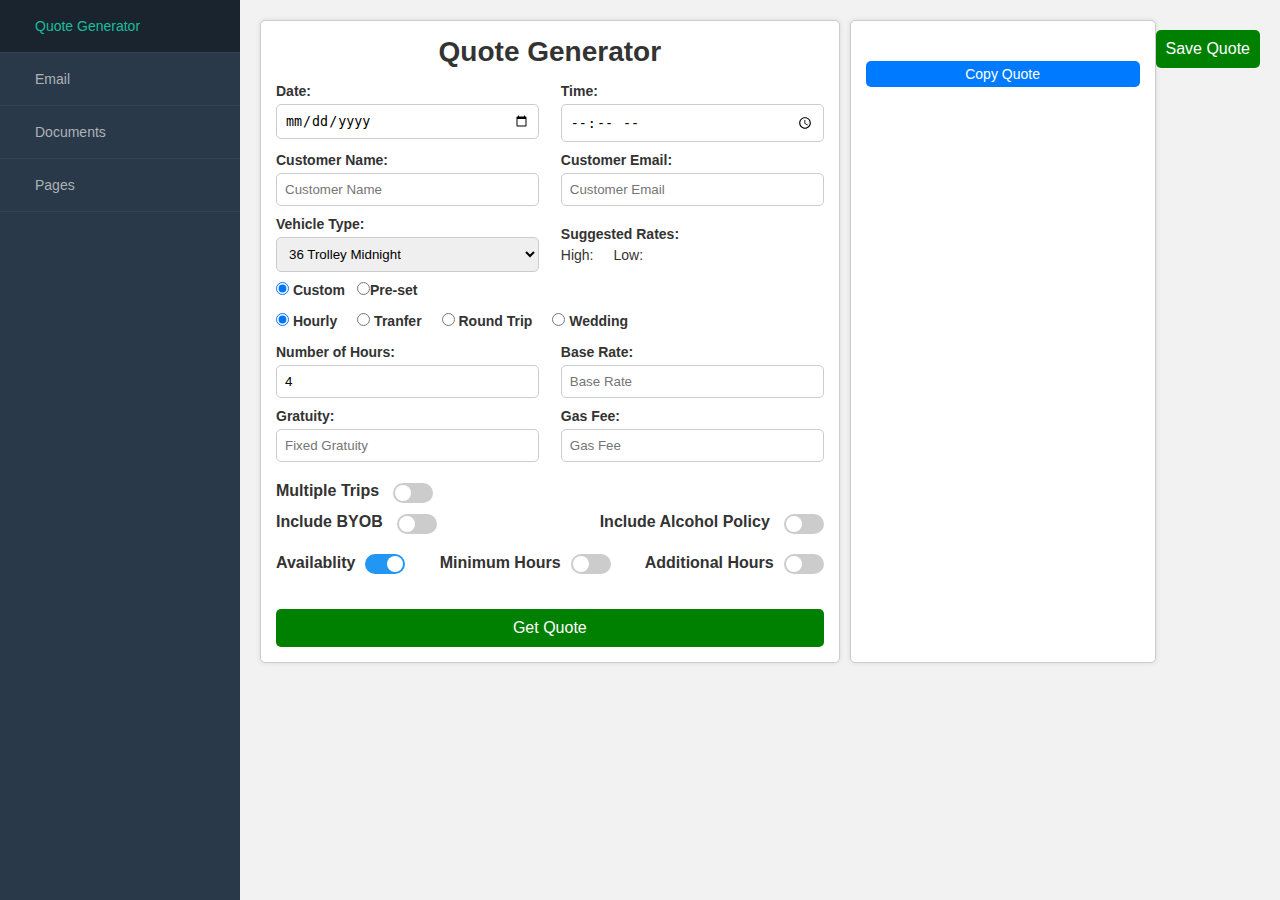
<file: index.html>
<!DOCTYPE html>
<html lang="en">
  <head>
    <meta charset="UTF-8" />
    <meta name="viewport" content="width=device-width, initial-scale=1.0" />
    <title>WTG QUOTE GENERATOR</title>

    <link rel="stylesheet" href="css/navigation.css" />
    <link
      rel="stylesheet"
      href="https://cdnjs.cloudflare.com/ajax/libs/font-awesome/6.6.0/css/all.min.css"
      integrity="sha512-Kc323vGBEqzTmouAECnVceyQqyqdsSiqLQISBL29aUW4U/M7pSPA/gEUZQqv1cwx4OnYxTxve5UMg5GT6L4JJg=="
      crossorigin="anonymous"
      referrerpolicy="no-referrer"
    />
    <link rel="stylesheet" href="css/quote.css" />
  </head>
  <body>
    <div class="container">
      <sidebar></sidebar>
      <main class="content">
        <section class="quote-generator">
          <div class="quote-container">
            <h1>Quote Generator</h1>

            <div class="form-group inline-fields">
              <div>
                <label for="date">Date:</label>
                <input type="date" id="date" placeholder="Date" required />
              </div>
              <div id="time-wrapper">
                <label for="time">Time:</label>
                <input type="time" id="time" placeholder="Time" required />
              </div>
            </div>

            <div class="form-group inline-fields">
              <div>
                <label for="name">Customer Name:</label>
                <input
                  type="text"
                  id="name"
                  placeholder="Customer Name"
                  required
                />
              </div>
              <div>
                <label for="email">Customer Email:</label>
                <input
                  type="email"
                  id="email"
                  placeholder="Customer Email"
                  required
                />
              </div>
            </div>

            <!-- Add this inside the form-group for trip-type -->
            <div
              id="wedding-package-group"
              class="form-group"
              style="display: none"
            >
              <label for="wedding-package">Wedding Package:</label>
              <select id="wedding-package">
                <option value="small">Small Group</option>
                <option value="medium">Medium Group</option>
                <option value="large">Large Group</option>
              </select>
            </div>

            <div class="fleetAndRates inline-fields">
              <div class="form-group">
                <label for="vehicle">Vehicle Type:</label>
                <select id="vehicle">
                  <optgroup label="Trolley">
                    <option value="trolley_midnight_36">
                      36 Trolley Midnight
                    </option>
                    <option value="trolley_fusion_30">30 Trolley Fusion</option>
                    <option value="trolley_bliss_30">30 Trolley Bliss</option>
                    <option value="trolley_classic_30">
                      30 Trolley Classic
                    </option>
                    <option value="trolley_festive_24">
                      24 Trolley Festive
                    </option>
                  </optgroup>
                  <optgroup label="Party Bus">
                    <option value="partybus_dove_40">
                      40 Party Bus - Dove
                    </option>
                    <option value="partybus_nightrider_30">
                      30 Party Bus - Night Rider
                    </option>
                    <option value="partybus_eagle_25">
                      25 Party Bus - Eagle
                    </option>
                    <option value="partybus_whitehawk_20">
                      20 Party Bus - White Hawk
                    </option>
                  </optgroup>
                  <optgroup label="Limo Van">
                    <option value="ford_transit_limo">
                      15 Ford Transit Limo
                    </option>
                    <option value="sprinter_shuttle_van">
                      14 Sprinter Shuttle Van
                    </option>
                  </optgroup>
                  <optgroup label="Coach Bus">
                    <option value="coach_bus_super">
                      50 Coach Bus - Super
                    </option>
                    <option value="coach_bus_corporate">
                      40 Coach Bus - Corporate
                    </option>
                    <option value="coach_bus_crystal">
                      25 Coach Bus - Crystal
                    </option>
                    <option value="coach_bus_rentals">56 Motor Coach</option>
                  </optgroup>
                  <optgroup label="Pink Limo">
                    <option value="pink_hummer_h2">18 Pink Hummer H2</option>
                    <option value="pink_chrysler_300">
                      10 Pink Chrysler 300
                    </option>
                  </optgroup>
                  <optgroup label="SUV Stretch Limo">
                    <option value="hummer_h2_stretch_limo">
                      18 Hummer H2 Stretch Limo
                    </option>
                  </optgroup>
                  <optgroup label="Sedan Stretch Limo">
                    <option value="chrysler_300_limo">
                      10 Chrysler 300 Limo
                    </option>
                    <option value="lincoln_mkt_limo">8 Lincoln MKT Limo</option>
                  </optgroup>
                  <optgroup label="SUV">
                    <option value="lincoln_navigator">
                      6 Lincoln Navigator
                    </option>
                    <option value="cadillac_escalade">
                      6 Cadillac Escalade
                    </option>
                    <option value="chevrolet_suburban">
                      6 Chevrolet Suburban
                    </option>
                  </optgroup>
                  <optgroup label="Sedan">
                    <option value="lincoln_mkz">3 Lincoln MKZ</option>
                  </optgroup>
                  <optgroup label="Christmas Trolley">
                    <option value="christmas_trolley">Christmas Trolley</option>
                  </optgroup>
                </select>
              </div>

              <div class="form-group" id="vehicle-rates">
                <p class="rate-display">
                  <strong>Suggested Rates:</strong>
                  <span id="selected-day"></span>
                </p>
                <div id="min-max-rates">
                  <p>High: <span id="max-rate"></span></p>
                  <p>Low: <span id="min-rate"></span></p>
                </div>
              </div>
            </div>

            <div class="form-group quote-type">
              <label>
                <input type="radio" name="quote-type" value="custom" checked />
                Custom
              </label>
              <label>
                <input type="radio" name="quote-type" value="preset" />Pre-set
              </label>
            </div>

            <div class="form-group trip-type">
              <label>
                <input type="radio" name="trip-type" value="hourly" checked />
                Hourly
              </label>
              <label>
                <input type="radio" name="trip-type" value="one-way" /> Tranfer
              </label>
              <label>
                <input type="radio" name="trip-type" value="two-way" /> Round
                Trip
              </label>
              <label>
                <input type="radio" name="trip-type" value="wedding" /> Wedding
              </label>
            </div>

            <div id="slider-perset">
              <!-- Slider Input -->
              <input type="range" id="slider" min="0" max="10" value="0" />
          
            
              <!-- Labels for the slider steps -->
              <div id="slider-steps"></div>
            </div>
            
          

            <div
              id="preset-quote-alcohol-policy"
              class="form-group alcohol-policy"
            >
              <label for="include-alcohol-policy-switch" class="switch-label"
                >Include Alcohol Policy</label
              >
              <label class="switch">
                <input type="checkbox" id="include-alcohol-policy" />
                <span class="slider"></span>
              </label>
            </div>

            <div
              id="custom-quote-fields"
              class="form-group"
              style="display: none"
            >
              <div class="form-group inline-fields">
                <div>
                  <label for="hours">Number of Hours:</label>
                  <input type="number" id="hours" min="4" value="4" />
                </div>
                <div id="base-rate">
                  <label for="custom-base-rate">Base Rate:</label>
                  <input
                    type="number"
                    id="custom-base-rate"
                    placeholder="Base Rate"
                  />
                </div>
              </div>
              <div class="form-group inline-fields">
              <div class="form-group">
                <label for="fixed-gratuity">Gratuity:</label>
                <input
                  type="number"
                  id="fixed-gratuity"
                  placeholder="Fixed Gratuity"
                />
              </div>

              <div>
              <label for="custom-gas-fee">Gas Fee:</label>
              <input type="number" id="custom-gas-fee" placeholder="Gas Fee" />
            </div>
              </div>

              

            </div>

            <div id="multiple-vehicle-switch-fields">
              <!-- Additional Hours Toggle -->
              <label for="multiple-vehicle-switch" class="switch-label"
                >Multiple Trips</label
              >
              <label class="switch">
                <input type="checkbox" id="include-multiple-opitons" />
                <span class="slider"></span>
              </label>

              <div id="multiple-vehile-fields" style="display: none">
                <div class="inline-fields">
                  <div>
                    <label for="time">Time:</label>
                    <input
                      type="time"
                      id="time-option-two"
                      placeholder="Time"
                      required
                    />
                  </div>
                  <div class="form-group">
                    <label for="vehicle">Vehicle Type:</label>
                    <select id="vehicle-option-two">
                      <optgroup label="Trolley">
                        <option value="trolley_midnight_36">
                          36 Trolley Midnight
                        </option>
                        <option value="trolley_fusion_30">
                          30 Trolley Fusion
                        </option>
                        <option value="trolley_bliss_30">
                          30 Trolley Bliss
                        </option>
                        <option value="trolley_classic_30">
                          30 Trolley Classic
                        </option>
                        <option value="trolley_festive_24">
                          24 Trolley Festive
                        </option>
                      </optgroup>
                      <optgroup label="Party Bus">
                        <option value="partybus_dove_40">
                          40 Party Bus - Dove
                        </option>
                        <option value="partybus_nightrider_30">
                          30 Party Bus - Night Rider
                        </option>
                        <option value="partybus_eagle_25">
                          25 Party Bus - Eagle
                        </option>
                        <option value="partybus_whitehawk_20">
                          20 Party Bus - White Hawk
                        </option>
                      </optgroup>
                      <optgroup label="Limo Van">
                        <option value="ford_transit_limo">
                          15 Ford Transit Limo
                        </option>
                        <option value="sprinter_shuttle_van">
                          14 Sprinter Shuttle Van
                        </option>
                      </optgroup>
                      <optgroup label="Coach Bus">
                        <option value="coach_bus_super">
                          50 Coach Bus - Super
                        </option>
                        <option value="coach_bus_corporate">
                          40 Coach Bus - Corporate
                        </option>
                        <option value="coach_bus_crystal">
                          25 Coach Bus - Crystal
                        </option>
                        <option value="coach_bus_rentals">
                          56 Motor Coach
                        </option>
                      </optgroup>
                      <optgroup label="Pink Limo">
                        <option value="pink_hummer_h2">
                          18 Pink Hummer H2
                        </option>
                        <option value="pink_chrysler_300">
                          10 Pink Chrysler 300
                        </option>
                      </optgroup>
                      <optgroup label="SUV Stretch Limo">
                        <option value="hummer_h2_stretch_limo">
                          18 Hummer H2 Stretch Limo
                        </option>
                      </optgroup>
                      <optgroup label="Sedan Stretch Limo">
                        <option value="chrysler_300_limo">
                          10 Chrysler 300 Limo
                        </option>
                        <option value="lincoln_mkt_limo">
                          8 Lincoln MKT Limo
                        </option>
                      </optgroup>
                      <optgroup label="SUV">
                        <option value="lincoln_navigator">
                          6 Lincoln Navigator
                        </option>
                        <option value="cadillac_escalade">
                          6 Cadillac Escalade
                        </option>
                        <option value="chevrolet_suburban">
                          6 Chevrolet Suburban
                        </option>
                      </optgroup>
                      <optgroup label="Sedan">
                        <option value="lincoln_mkz">3 Lincoln MKZ</option>
                      </optgroup>
                      <optgroup label="Christmas Trolley">
                        <option value="christmas_trolley">
                          Christmas Trolley
                        </option>
                      </optgroup>
                    </select>
                  </div>
                </div>

                <div class="form-group inline-fields">
                  <div>
                    <label for="hours">Number of Hours:</label>
                    <input
                      type="number"
                      id="hours-option-two"
                      min="4"
                      value="4"
                    />
                  </div>
                  <div id="base-rate">
                    <label for="custom-base-rate">Base Rate:</label>
                    <input
                      type="number"
                      id="custom-base-rate-option-two"
                      placeholder="Base Rate"
                    />
                  </div>
                </div>

                <div class="form-group inline-fields">
                <div class="form-group">
                  <label for="fixed-gratuity">Gratuity:</label>
                  <input
                    type="number"
                    id="fixed-gratuity-option-two"
                    placeholder="Fixed Gratuity"
                  />
                </div>
                
                <div class="form-group">
                  <label for="custom-gas-fee">Gas Fee:</label>
                  <input
                    type="number"
                    id="custom-gas-fee-option-two"
                    placeholder="Gas Fee"
                  />
                </div>
                </div>


              </div>
            </div>

            <div id="custom-quote-hours-byob">
              <div class="in-line-content byob-policy">
                <!-- BYOB Toggle -->
                <div id="includeByob">
                  <label
                    for="include-byob-switch"
                    class="switch-label byob-switch"
                    >Include BYOB</label
                  >
                  <label class="switch">
                    <input type="checkbox" id="include-byob" />
                    <span class="slider"></span>
                  </label>
                </div>

                <div id="byob-fields" style="display: none">
                  <div class="inline-fields">
                    <input
                      type="number"
                      id="custom-byob-hours"
                      placeholder="BYOB Hours"
                    />
                    <input
                      type="number"
                      id="custom-rate-byob"
                      placeholder="BYOB Rate"
                    />
                  </div>
                </div>

                <div class="alcohol-policy">
                  <label
                    for="include-alcohol-policy-switch"
                    class="switch-label"
                    >Include Alcohol Policy</label
                  >
                  <label class="switch">
                    <input type="checkbox" id="include-alcohol-policy-custom" />
                    <span class="slider"></span>
                  </label>
                </div>
              </div>
              <div class="in-line-content">
                <div class="vehicle-availability in-line-switch">
                  <label for="vehicle-available-switch" class="switch-label"
                    >Availablity</label
                  >
                  <label class="switch">
                    <input type="checkbox" id="vehicle-available" checked />
                    <span class="slider"></span>
                  </label>
                </div>

                <div
                  class="form-group min-hours-policy in-line-switch"
                  id="include-min-hours-policy-div"
                >
                  <label
                    for="include-min-hours-policy-switch"
                    class="switch-label"
                    >Minimum Hours</label
                  >
                  <label class="switch">
                    <input type="checkbox" id="include-min-hours-policy" />
                    <span class="slider"></span>
                  </label>
                </div>

                <!-- Additional Hours Toggle -->
                 <div id="additional-hours-fields-wrapper">
                <div class="in-line-switch">
                  <label
                    for="include-additional-hours-switch"
                    class="switch-label"
                    >Additional Hours</label
                  >
                  <label class="switch">
                    <input type="checkbox" id="include-additional-hours" />
                    <span class="slider"></span>
                  </label>
                </div>
                <div id="additional-hours-fields" style="display: none">
                  <div class="inline-fields">
                    <input
                      type="number"
                      id="custom-additional-hours"
                      placeholder="Hours"
                    />
                    <input
                      type="number"
                      id="custom-rate-additional"
                      placeholder="Rate"
                    />
                  </div>
                </div>
              </div>
              </div>
            </div>
            <div class="form-group byob-switch" id="includeByobAlchol">
              <label for="include-alcohol-switch" class="switch-label"
                >Include BYOB (Alcohol)</label
              >
              <label class="switch">
                <input type="checkbox" id="include-alcohol" />
                <span class="slider"></span>
              </label>
            </div>

            <button onclick="calculateQuote()">Get Quote</button>
          </div>

          <div class="result-section">
            <div class="result" id="result"></div>
            <div class="copy-btn">
              <button onclick="copyToClipboard()">Copy Quote</button>
            </div>
          </div>
          <!-- Place this button in your result section after generating the quote -->
          <div class="save-btn">
            <button id="save-quote-btn" onclick="saveQuote()">
              Save Quote
            </button>
          </div>
        </section>
      </main>
    </div>
    <script src="script/quote.js"></script>
    <script src="script/loadSidebar.js"></script>
  </body>
</html>
</file>
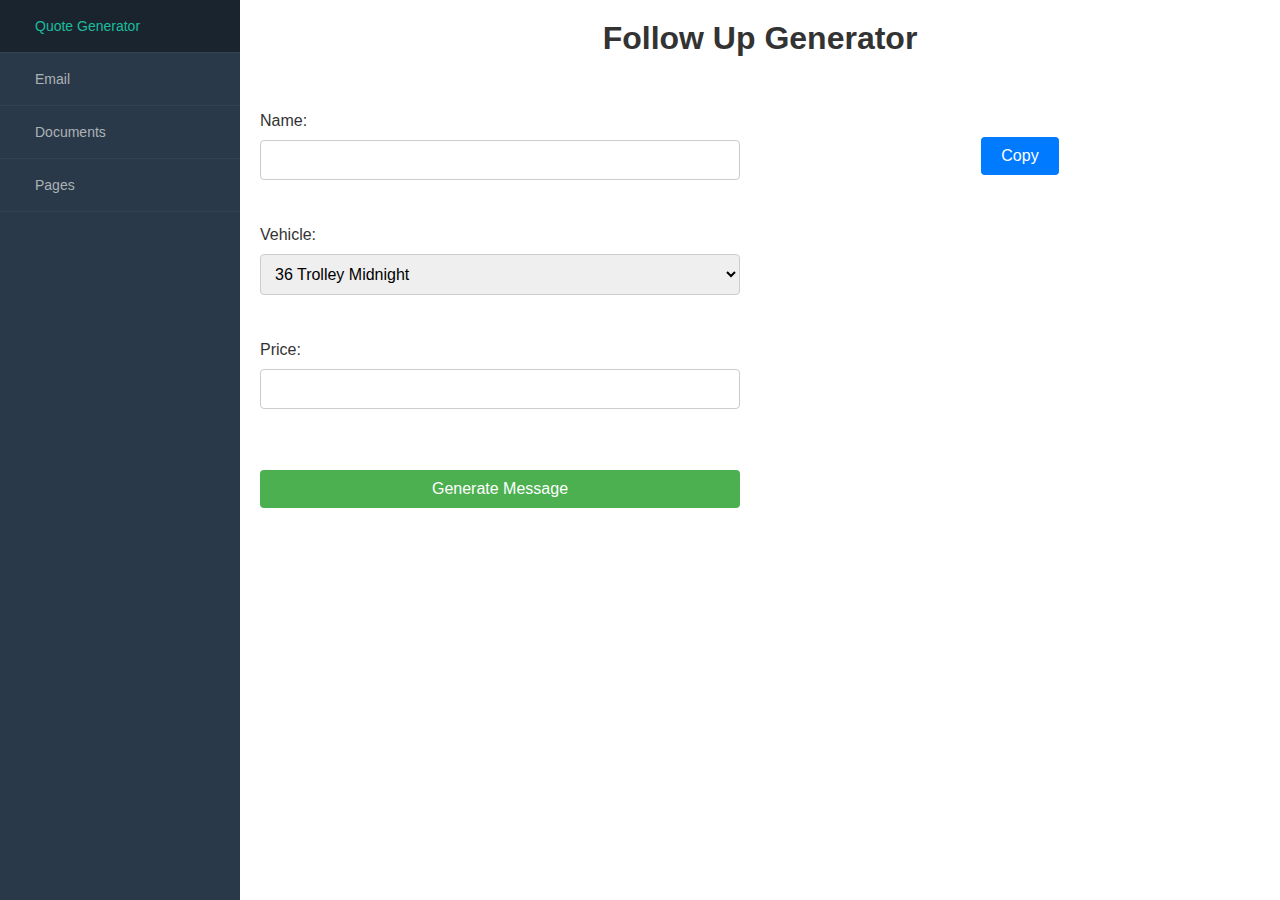
<file: follow-up.html>
<!DOCTYPE html>
<html lang="en">
<head>
  <meta charset="UTF-8">
  <meta name="viewport" content="width=device-width, initial-scale=1.0">
  <title>Follow Up Generator</title>
  <link rel="stylesheet" href="css/navigation.css">
  <link rel="stylesheet" href="https://cdnjs.cloudflare.com/ajax/libs/font-awesome/6.6.0/css/all.min.css" integrity="sha512-Kc323vGBEqzTmouAECnVceyQqyqdsSiqLQISBL29aUW4U/M7pSPA/gEUZQqv1cwx4OnYxTxve5UMg5GT6L4JJg==" crossorigin="anonymous" referrerpolicy="no-referrer" />
  <link rel="stylesheet" href="css/followUp.css">

</head>
<body>
  <div class="container"> 
    <sidebar></sidebar>
    <main class="content">
      <h1>Follow Up Generator</h1>
      <div class="row">
        <form class="form-section" onsubmit="generateMessage(); return false;">
          <label for="name">Name:</label>
          <input type="text" id="name" required><br><br>
    
          <label for="vehicle">Vehicle:</label>
          <select id="vehicle">
            <optgroup label="Trolley">
                <option value="trolley_midnight_36">36 Trolley Midnight</option>
                <option value="trolley_fusion_30">30 Trolley Fusion</option>
                <option value="trolley_bliss_30">30 Trolley Bliss</option>
                <option value="trolley_classic_30">30 Trolley Classic</option>
                <option value="trolley_festive_24">24 Trolley Festive</option>
            </optgroup>
            <optgroup label="Party Bus">
                <option value="partybus_dove_40">40 Party Bus - Dove</option>
                <option value="partybus_nightrider_30">30 Party Bus - Night Rider</option>
                <option value="partybus_eagle_25">25 Party Bus - Eagle</option>
                <option value="partybus_whitehawk_20">20 Party Bus - White Hawk</option>
            </optgroup>
            <optgroup label="Limo Van">
                <option value="ford_transit_limo">15 Ford Transit Limo</option>
                <option value="sprinter_shuttle_van">14 Sprinter Shuttle Van</option>
            </optgroup>
            <optgroup label="Coach Bus">
              <option value="coach_bus_super">50 Coach Bus - Super</option>
              <option value="coach_bus_corporate">40 Coach Bus - Corporate</option>
              <option value="coach_bus_crystal">25 Coach Bus - Crystal</option>
              <option value="coach_bus_rentals">56 Motor Coach</option>
          </optgroup>
            <optgroup label="Pink Limo">
              <option value="pink_hummer_h2">18 Pink Hummer H2</option>
              <option value="pink_chrysler_300">10 Pink Chrysler 300</option>
            </optgroup>
            <optgroup label="SUV Stretch Limo">
                <option value="hummer_h2_stretch_limo">18 Hummer H2 Stretch Limo</option>
            </optgroup>
            <optgroup label="Sedan Stretch Limo">
                <option value="chrysler_300_limo">10 Chrysler 300 Limo</option>
                <option value="lincoln_mkt_limo">8 Lincoln MKT Limo</option>
            </optgroup>
            <optgroup label="SUV">
                <option value="lincoln_navigator">6 Lincoln Navigator</option>
                <option value="cadillac_escalade">6 Cadillac Escalade</option>
                <option value="chevrolet_suburban">6 Chevrolet Suburban</option>
            </optgroup>
            <optgroup label="Sedan">
                <option value="lincoln_mkz">3 Lincoln MKZ</option>
            </optgroup>
            <optgroup label="Christmas Trolley">
                <option value="christmas_trolley">Christmas Trolley</option>
            </optgroup>
          </select><br><br>
    
          <label for="price">Price:</label>
          <input type="number" step="0.01" id="price" required><br><br>
    
          <input type="submit" value="Generate Message">
        </form>
    
        <div class="output-section">
          <pre id="output"></pre>
          <button onclick="copyMessage()" class="btn-copy">Copy</button>
        </div>
      </div>
    </main>
    
  </div>
  <script src="script/loadSidebar.js"></script>
  <script src="script/followUp.js"></script>
</body>
</html>
</file>
<file: css/quote.css>
/* General Styles */
body {
    font-family: Arial, sans-serif;
    margin: 0;
    background-color: #f2f2f2;
    color: #333;
    font-size: 14px;
    padding: 0 !important;
}

p {
    margin: 0;
}
.trip-type{
    display: flex;
    gap: 20px;
}
.quote-generator {
    display: flex;
    flex-direction: row;
    justify-content: center;
}

@media (max-width: 991px) {
    .quote-generator {
        flex-direction: column;
        justify-content: center;
    }   
}

.quote-container, .result-section {
    max-width: 600px;
    padding: 15px;
    border: 1px solid #ccc;
    border-radius: 8px;
    background-color: #fff;
    box-shadow: 0px 0px 5px rgba(0, 0, 0, 0.1);
}

.quote-container {
    flex: 2;
    margin-right: 10px;
}

.result-section {
    flex: 1;
}
.quote-price {
    border: 1px solid #e0e0e0; /* Lighter border for a clean look */
    border-radius: 10px; /* Slightly increased border-radius for a softer edge */
    background-color: #f9f9f9; /* Very light grey background for subtle distinction */
    padding: 20px; /* More padding for a spacious layout */
    box-shadow: 0px 4px 8px rgba(0, 0, 0, 0.1); /* Soft shadow for a slight elevation effect */
    margin-top: 20px;
}
.quote-price ul{
    margin-left: 20px;
}

.quote-container h1, .result-section h1 {
    text-align: center;
    color: #333;
    margin-bottom: 15px;
}

.form-group {
    margin-bottom: 10px;
}

.form-group label {
    display: block;
    margin-bottom: 5px;
    font-weight: bold;
}

.form-group input, .form-group select {
    width: 100%;
    padding: 8px;
    border: 1px solid #ccc;
    border-radius: 5px;
    box-sizing: border-box;
}

button {
    width: 100%;
    padding: 10px;
    background-color: green;
    color: white;
    border: none;
    border-radius: 5px;
    font-size: 16px;
    cursor: pointer;
    margin-top: 10px;
}

button:hover {
    background-color: darkgreen;
}

.result, .intro-para, .quote-info, .copy-btn {
    margin-top: 15px;
}

.intro-para {
    padding-bottom: 15px;
    font-size: 14px;
}

.vehicle-name {
    font-size: 22px;
    font-weight: bold;
    color: black;
    margin: 0;
}

.vehicle-name-link {
    display: flex;
    align-items: center;
    margin-top: 10px;
    flex-wrap: wrap;
}

.vehicle-name-link p {
    margin-left: 10px;
    font-size: 14px;
    font-weight: bold;
    color: #0073e6;
}

.details, .quote-info {
    margin-top: 15px;
    line-height: 1.5;
}
.vehicle-name-quote-price{
    font-size: 1.2em;
    font-weight: 600;
}

.paragraph-reserve {
    padding-top: 15px;
    font-weight: 100;
}


.quote-type {
    display: flex;
    gap: 12px;
}
.quote-info {
    background-color: #f9f9f9;
    padding: 10px;
    border-radius: 8px;
    border: 1px solid #eee;
    font-size: 14px;
}

.quote-heading {
    font-size: 18px;
    line-height: normal;
}

.total {
    font-weight: bold;
    font-size: 18px;
    margin-top: 10px;
}

.reserve-btn {
    display: block;
    text-align: left;
    margin-top: 20px;
    margin-bottom: 20px;
}

.reserve-btn a {
    background-color: green;
    color: white;
    padding: 8px 15px;
    text-decoration: none;
    border-radius: 5px;
    font-size: 16px;
}

.reserve-btn a:hover {
    background-color: darkgreen;
}

.image-container, .video-container {
    text-align: left;
    margin-top: 15px;
}

.image-container img,
.video-container img {
    max-width: 100%;
    max-height: 200px;
    border-radius: 8px;
    box-shadow: 0px 0px 5px rgba(0, 0, 0, 0.1);
    width: 100%;
    height: auto;
    object-fit: cover;
}

.copy-btn {
    text-align: center;
    margin-top: 10px;
}

.copy-btn button {
    background-color: #007bff;
    color: white;
    border: none;
    padding: 5px 10px;
    border-radius: 5px;
    cursor: pointer;
    font-size: 14px;
}

.copy-btn button:hover {
    background-color: #0056b3;
}

/* Smaller Switch Styles */
.switch {
    position: relative;
    display: inline-block;
    width: 40px;
    height: 20px;
}

.switch input {
    opacity: 0;
    width: 0;
    height: 0;
}

.slider {
    position: absolute;
    cursor: pointer;
    top: 0;
    left: 0;
    right: 0;
    bottom: 0;
    background-color: #ccc;
    transition: 0.4s;
    border-radius: 20px;
}

.slider:before {
    position: absolute;
    content: "";
    height: 16px;
    width: 16px;
    left: 2px;
    bottom: 2px;
    background-color: white;
    transition: 0.4s;
    border-radius: 50%;
}

input:checked + .slider {
    background-color: #2196F3;
}

input:checked + .slider:before {
    transform: translateX(20px);
}

.switch-label {
    margin-right: 10px;
    font-weight: bold;
    font-size: 16px;
}

hr {
    border: 0;
    border-top: 1px solid #ccc;
    margin: 10px 0;
    max-width: 40px;
}

.quote-expiry {
    font-size: 14px;
    color: #888;
    font-style: italic;
    font-weight: 100;
}

.form-group input, .form-group select {
    width: auto;
}

.byob-text {
    font-style: italic;
    font-size: 12px;
    color: #888;
    font-weight: 100;
}

.quote-and-result {
    display: flex;
    justify-content: space-between;
    align-items: flex-start;
    gap: 10px;
    max-width: 1200px;
    margin: 0 auto;
}

.quote-container {
    flex: 2;
    max-width: 600px;
    padding: 15px;
    background-color: #fff;
    border-radius: 5px;
}

.result-section {
    flex: 1;
    max-width: 500px;
    padding: 15px;
    background-color: #fff;
    border-radius: 5px;
}
.input-inline-style{
    display: flex;
}




.byob-switch{
    margin-top: 10px;
}
.inline-fields {
    display: flex;
    justify-content: space-between;
    align-items: flex-start;
    gap: 10px; /* Adjust the gap between the fields */
}

.inline-fields > div {
    flex: 1; /* Ensure both fields take up equal space */
    display: flex;
    flex-direction: column;
    max-width: 48%; /* Adjust to prevent fields from stretching too much */
}

.inline-fields label {
    margin-bottom: 5px;
    font-weight: bold;
}

.inline-fields input {
    width: 100%; /* Ensure input takes up full width of its container */
    padding: 8px;
    border: 1px solid #ccc;
    border-radius: 5px;
    box-sizing: border-box;
}
.unbold-heading{
    font-weight: 100;
    font-size: .8em;
}
.quote-datetime {
    font-size: 16px;
    color: #888; /* Grey color */
    margin-bottom: 10px; /* Space between date/time and other content */
    display: flex;
    font-weight: 600;
}
.quoteSpec{
    margin-bottom: 10px;
    line-height: normal;
    color: #888;
}
.minimum-requirements{
    margin-top: 10px;
    font-weight: 100;
}

.vehicle-recommeded{
    font-size: 15px;
    color: #565656; /* Grey color */
    font-weight: 100;
}

#max-rate, #min-rate{
    font-weight: bold;
}
.rate-display{
    margin-bottom: 5px;
}
.fleetAndRates{
    display: flex !important;
    gap: 20px;
    align-items: center;
}

#min-max-rates{
    display: flex;
    gap: 20px;
}

.in-line-switch{
    display: flex !important;
}
.in-line-content{
    display: flex;
    justify-content: space-between;
    flex-wrap: wrap;
    padding: 10px 0;
}
#byob-fields{
    padding: 10px 0 0 0;
}
.in-line-content-o{
    display: flex;
}
.byob-policy{
    align-items: center;
}



#slider-perset {
    width: 100%;
    padding-bottom: 20px;
}

#slider {
    width: 100%;
}

#slider-steps {
    display: flex;
    justify-content: space-between;
    margin-top: 10px;
    position: relative;
}

#slider-steps span {
    font-size: 14px;
    position: relative;
    top: 0px;
    color: #333;
}

/* Center the thumb vertically */
input[type="range"] {
    -webkit-appearance: none;
    appearance: none;
    width: 100%;
    height: 8px; /* Set track height */
    background-color: #ddd;
    border-radius: 5px;
    margin: 0; /* Remove margin */
    padding: 0; /* Remove padding */
}

input[type="range"]::-webkit-slider-thumb {
    width: 20px;
    height: 20px;
    background-color: #4CAF50;
    border-radius: 50%;
    cursor: pointer;
    -webkit-appearance: none;
    appearance: none;
    margin-top: -6px; /* Adjust to vertically center */
}

input[type="range"]::-moz-range-thumb {
    width: 20px;
    height: 20px;
    background-color: #4CAF50;
    border-radius: 50%;
    cursor: pointer;
}

/* Track style */
input[type="range"]::-webkit-slider-runnable-track {
    height: 8px;
    background-color: #ddd;
    border-radius: 5px;
}

input[type="range"]::-moz-range-track {
    height: 8px;
    background-color: #ddd;
    border-radius: 5px;
}
</file>
<file: css/followUp.css>
html, body{
  font-family: Arial, sans-serif;
}
  h1, h2 {
    color: #333;
    text-align: center;
    margin-top: 0;
  }
  
  label, select, input {
    font-size: 16px;
    margin: 5px 0;
    display: block;
    width: 100%;
    max-width: 500px;
    margin-left: auto;
    margin-right: auto;
  }

  select, input[type="text"], input[type="number"] {
    padding: 10px;
    border: 1px solid #ccc;
    border-radius: 4px;
    box-sizing: border-box;
  }

  input[type="submit"] {
    padding: 10px 20px;
    font-size: 16px;
    cursor: pointer;
    border: none;
    background-color: #4CAF50;
    color: white;
    border-radius: 4px;
    margin-top: 20px;
    display: block;
    margin-left: auto;
    margin-right: auto;
  }

  input[type="submit"]:hover {
    background-color: #45a049;
  }

  #output {
  font-size: 16px;
  white-space: normal;
  max-width: 600px;
  font-family: Arial, sans-serif;
}

.btm-mrg{
  margin-bottom: 10px;
}
.btm-mrg-xl{
  margin-bottom: 20px;
}

.btm-mrg-xxl{
  margin-top: 20px;
}
  .highlight {
  
    font-weight: bold;
    font-size: 15px;
  }

  .book-now {
    display: inline;
    background-color: #008000;
    color: white;
    padding: 8px 15px;
    text-decoration: none;
    border-radius: 5px;
    font-size: 16px;
    margin-bottom: 5px;

  }

  .book-now:hover {
    background-color: #006d00;
  }

  .vehicleName{
    color: black;
    text-decoration: none;
  }


  .btn-copy {
    background-color: #007BFF;
    color: white;
    padding: 10px 20px;
    border: none;
    border-radius: 4px;
    cursor: pointer;
    font-size: 16px;
    display: block;
    margin-top: 30px;
  }
  
  .btn-copy:hover {
    background-color: #0056b3;
  }
  
  hr {
    border: 0;
    border-top: 1px solid #ccc;
    margin: 30px 0 0 0;
    max-width: 40px;
}

.row {
  display: flex;
  justify-content: space-between;
  align-items: flex-start;
  margin-top: 50px;
}

.form-section, .output-section {
  width: 48%; /* Adjust as needed */
}

.form-section {
  display: flex;
  flex-direction: column;
}

.output-section {
  display: flex;
  flex-direction: column;
  align-items: center;
}
</file>
<file: css/navigation.css>
/* Reset and basic styles */
* {
  margin: 0;
  padding: 0;
  box-sizing: border-box;
}

body, html {
  height: 100%;
  overflow: hidden;
}

.container {
  display: flex;
  height: 100vh; /* Full height of the viewport */
}

/* Sidebar styles */
sidebar {
  width: 240px;
  background-color: #293949;
  display: block;
  color: #aeb2b7;
  overflow-y: auto; /* Allows scrolling if content is too tall */
}

.sidebar-content {
  padding: 15px;
}

#leftside-navigation {
  margin: 0;
  padding: 0;
}

#leftside-navigation ul {
  list-style-type: none;
  padding: 0;
}

#leftside-navigation ul li {
  border-bottom: 1px solid rgba(255, 255, 255, 0.05);
}

#leftside-navigation ul li a {
  color: #aeb2b7;
  text-decoration: none;
  display: block;
  padding: 18px 25px;
  font-size: 14px;
  transition: all 0.2s ease-in;
}

#leftside-navigation ul li a:hover {
  color: #1abc9c;
  background-color: #1a242f;
}

#leftside-navigation ul li a i {
  margin-right: 10px;
}

#leftside-navigation ul li a .arrow {
  float: right;
  margin-top: 5px;
}

#leftside-navigation .sub-menu ul {
  display: none;
  background-color: #23313f;
}

#leftside-navigation .sub-menu ul li {
  border-bottom: none;
}

#leftside-navigation .sub-menu ul li a {
  padding: 15px 35px;
  font-size: 12px;
}

/* Active states */
#leftside-navigation .sub-menu.active > a {
  color: #1abc9c;
}

#leftside-navigation .sub-menu.active ul {
  display: block;
}

/* Main content styles */
main.content {
  flex: 1;
  padding: 20px;
  overflow-y: auto;
  color: #333;
}

/* Responsive adjustments */
@media (max-width: 768px) {
  .container {
    flex-direction: column;
  }

  sidebar {
    width: 100%;
    height: auto;
  }

  main.content {
    padding: 10px;
  }
}
</file>
